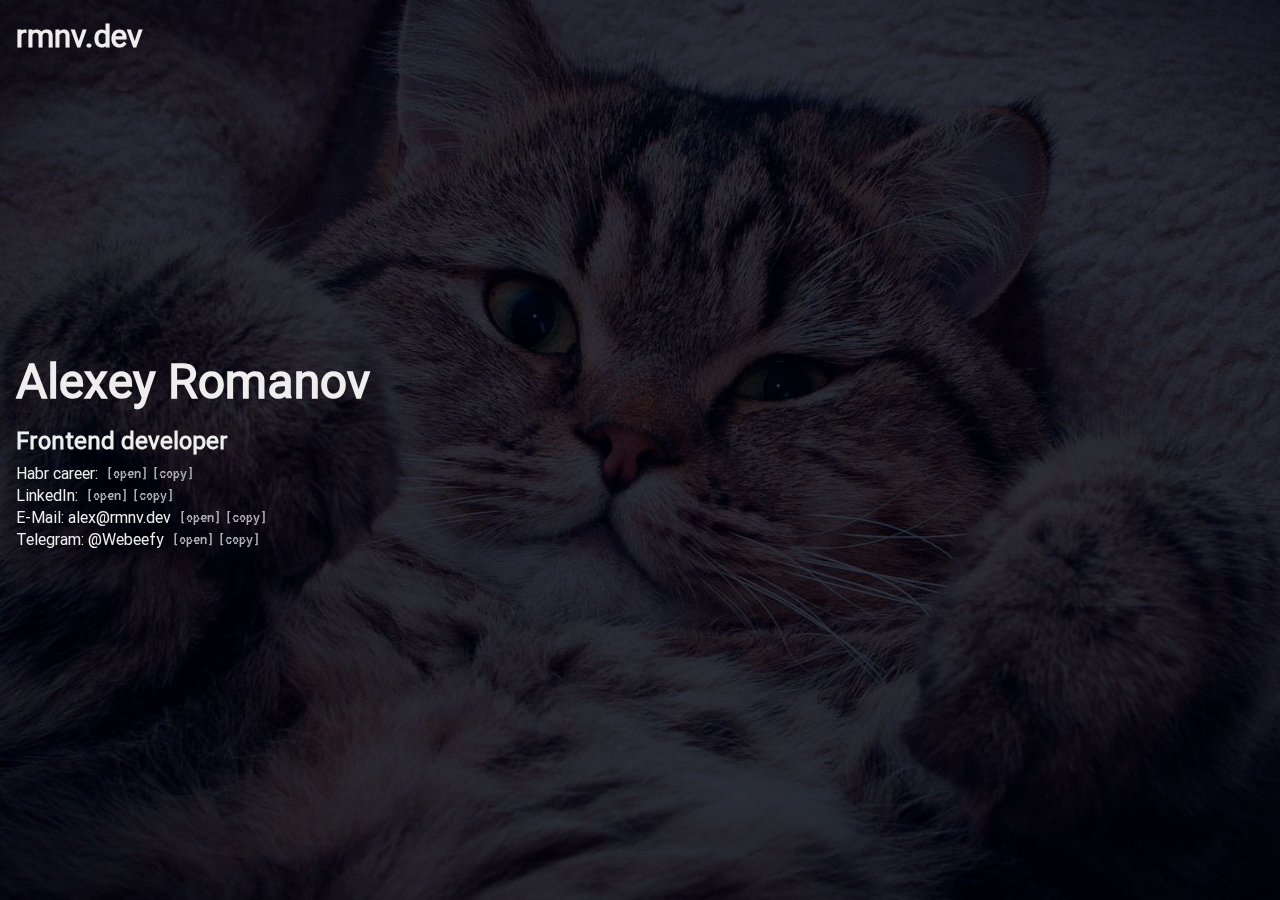
<file: index.html>
<!DOCTYPE html>
<html lang="ru">

	<head>
		<meta charset="UTF-8">
		<meta name="viewport" content="width=device-width, initial-scale=1.0, maximum-scale=1.0, user-scalable=no">
		<title>rmnv.dev - Alexey Romanov Frontend developer</title>
		<link rel="apple-touch-icon" sizes="180x180" href="/favicon/apple-touch-icon.png">
		<link rel="icon" type="image/png" sizes="32x32" href="/favicon/favicon-32x32.png">
		<link rel="icon" type="image/png" sizes="16x16" href="/favicon/favicon-16x16.png">
		<link rel="manifest" href="/favicon/site.webmanifest">
		<link rel="mask-icon" href="/favicon/safari-pinned-tab.svg" color="#707070">
		<link rel="shortcut icon" href="/favicon/favicon.ico">
		<meta name="msapplication-TileColor" content="#000000">
		<meta name="msapplication-config" content="/favicon/browserconfig.xml">
		<meta name="theme-color" content="#ffffff">
		<link rel="stylesheet" href="style.css">
	</head>

	<body>
		<div class="container">
			<div class="text__wrapper">
				<h1 class="logo">rmnv.dev</h1>
				<h2 class="subtitle">Alexey Romanov</h2>
				<h3 class="text">Frontend developer</h3>
			</div>

			<ul class="list">
				<li class="list__item">
					<span class="list__title">
						Habr career:
					</span>

					<a
						class="list__btn list__btn--link"
						href="https://career.habr.com/webeefy"
						target="_blank"
					>
						[<i>open</i>]
					</a>
					<div 
						class="list__btn list__btn--copy copy js-copy"
						data-copy-content="https://career.habr.com/webeefy"
					>
						<span class="copy__text">[<i>copy</i>]</span>
					</div>
				</li>
				<li class="list__item">
					<span class="list__title">
						LinkedIn:
					</span>

					<a
						class="list__btn list__btn--link"
						href="https://www.linkedin.com/in/webeefy/"
						target="_blank"
					>
						[<i>open</i>]
					</a>
					<div 
						class="list__btn list__btn--copy copy js-copy"
						data-copy-content="https://www.linkedin.com/in/webeefy/"
					>
						<span class="copy__text">[<i>copy</i>]</span>
					</div>
				</li>
				<li class="list__item">
					<span class="list__title">
						E-Mail: alex@rmnv.dev
					</span>

					<a
						class="list__btn list__btn--link"
						href="mailto:alex@rmnv.dev"
						target="_blank"
					>
						[<i>open</i>]
					</a>
					<div 
						class="list__btn list__btn--copy copy js-copy"
						data-copy-content="alex@rmnv.dev"
					>
						<span class="copy__text">[<i>copy</i>]</span>
					</div>
				</li>
				<li class="list__item">
					<span class="list__title">
						Telegram: @Webeefy
					</span>

					<a
						class="list__btn list__btn--link"
						href="https://t.me/webeefy"
						target="_blank"
					>
						[<i>open</i>]
					</a>
					<div 
						class="list__btn list__btn--copy copy js-copy"
						data-copy-content="@Webeefy"
					>
						<span class="copy__text">[<i>copy</i>]</span>
					</div>
				</li>
				<!-- <li>
					<a href="mailto:alex@rmnv.dev">E-Mail: alex@rmnv.dev</a>
				</li> -->
			</ul>
		</div>

		<script src="main.js"></script>
	</body>

</html>
</file>
<file: style.css>
:root {
	--main-color: #eee;
	--main-color-darker: #adadb3;
}

@font-face {
	font-family: "Roboto";
	font-weight: 300;
	src: url(fonts/Roboto-Light.ttf);
}

@font-face {
	font-family: "Roboto";
	src: url(fonts/Roboto-Regular.ttf);
	font-weight: 400;
}

@font-face {
	font-family: "VT323";
	src: url(fonts/VT323-Regular.ttf);
	font-weight: 400;
}

* {
	padding: 0;
	margin: 0;
}

a {
	color: inherit;
	text-decoration: none;
}

body {
	position: fixed;
	display: flex;
	align-items: center;
	justify-content: flex-start;
	height: 100%;
	width: 100%;
	padding-left: 16px;
	color: var(--main-color);
	background: url(img/bg.jpg) no-repeat center top fixed, #050714;
	-webkit-background-size: cover; 
	-moz-background-size: cover; 
	-o-background-size: cover; 
	background-size: cover;
	font-family: 'Roboto';
}

.logo {
	position: absolute;
	top: 16px;
	left: 16px;
	font-size: 32px;
}

.subtitle {
	font-size: 48px;
	margin-bottom: 16px;
}

.text {
	font-size: 24px;
	margin-bottom: 8px;
}

.list {
	list-style-type: none;
}

.list__item {
	display: flex;
	align-items: center;
	margin-bottom: 2px;
	/* white-space: nowrap; */
}

.list__item:last-child {
	margin-bottom: 0;
}

.list__title {
	margin-right: 8px;
}

.list__btn {
	margin-right: 4px;
	font-size: 18px;
	font-family: "VT323", monospace;
	color: var(--main-color-darker);
	transition: color .3s ease;
}

.list__btn:hover {
	color: var(--main-color);
}

.list__btn i {
	position: relative;
	font-style: normal;
}

.list__btn i:after {
	content: '';
	position: absolute;
	bottom: 0;
	left: 0;
	width: 100%;
	height: 1px;
	background: #fff;
	opacity: 0;
	transform: translateY(2px);
	transition: all .2s ease;
}

.list__btn:hover i:after{
	opacity: 1;
	transform: translateY(0);
}

.copy {
	display: block;
	position: relative;
	transition: opacity .3s ease;
	user-select: none;
	cursor: pointer;
}

.copy__anim {
	position: absolute;
	top: 0;
	left: 0;
	animation: copied 0.5s forwards ease-in-out;
}
.copy__hidden {
	position: fixed;
	top: 0;
	left: 0;
	opacity: 0;
	visibility: hidden;
}

@keyframes copied {
  0% { 
    opacity: .8;
		transform: translate(0, 0);
  } 100% { 
    opacity: 0;
		transform: translate(0, -25px);
  }
}
</file>
